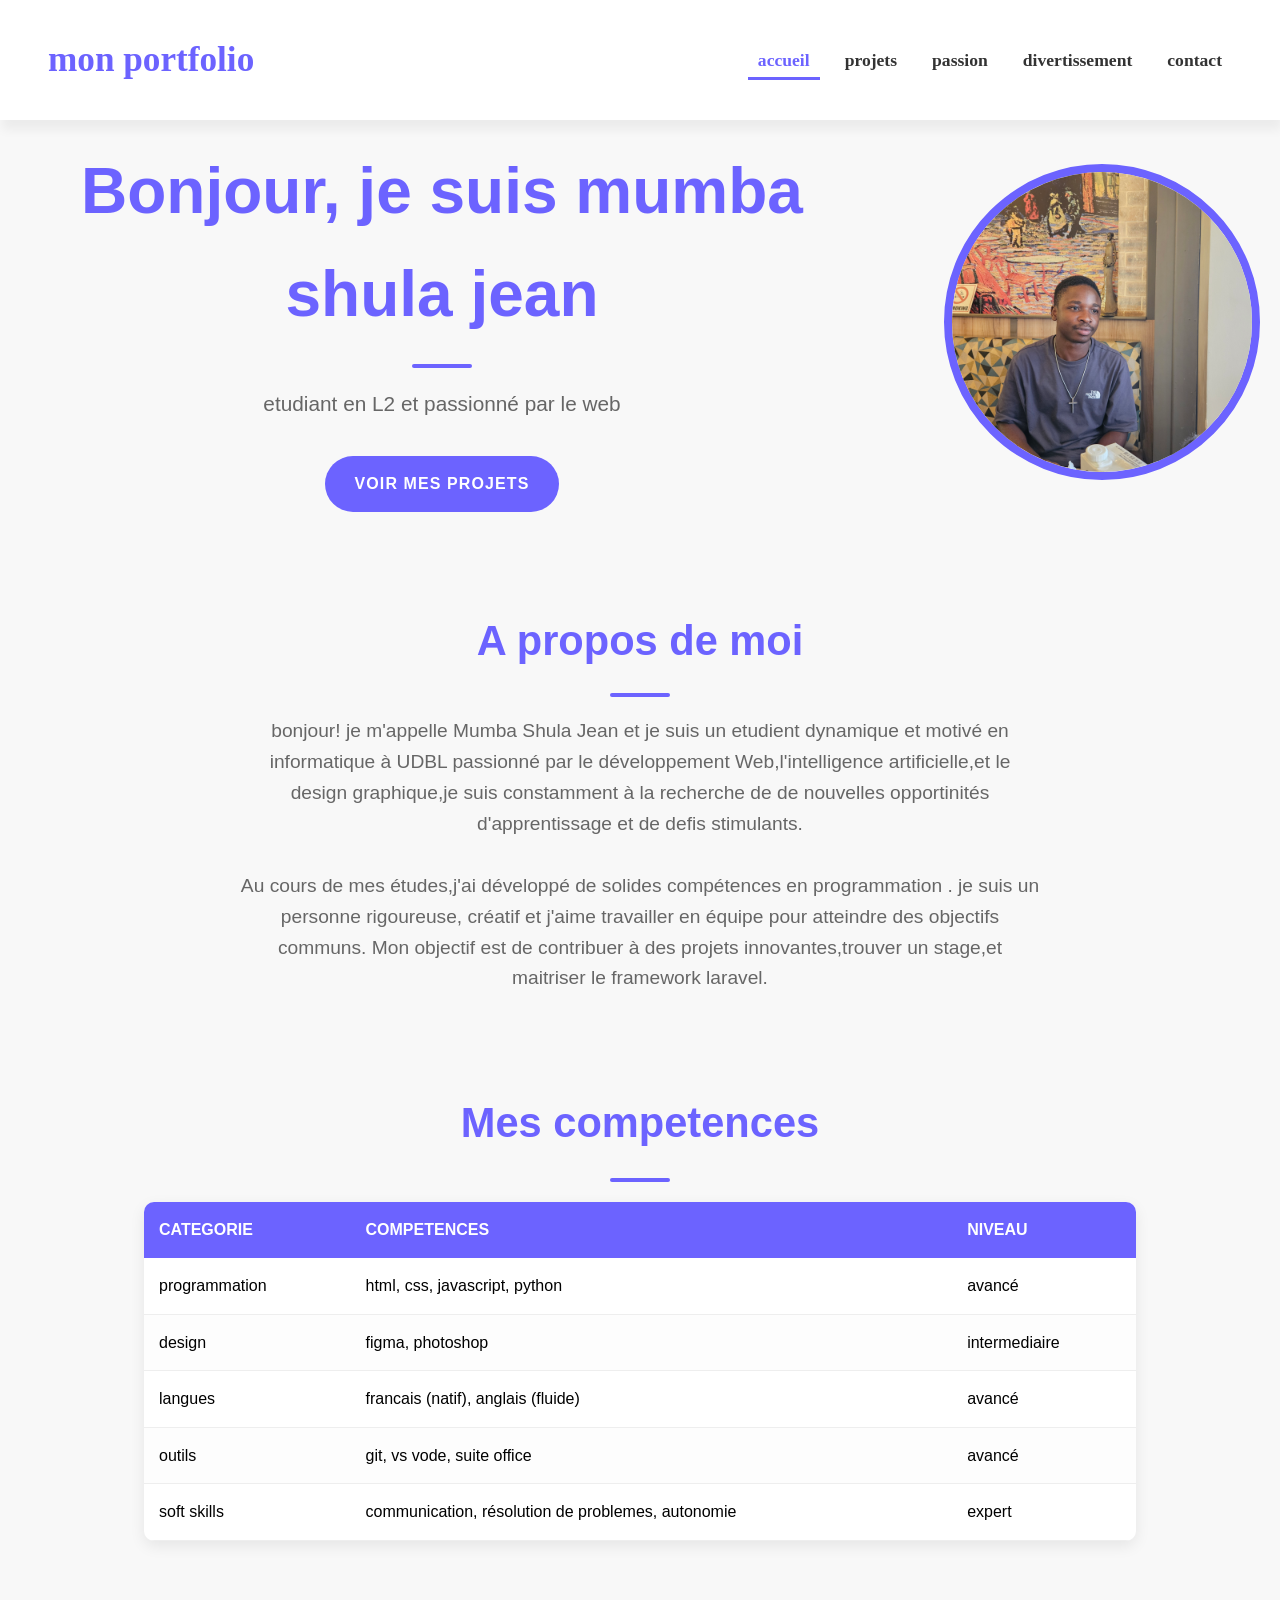
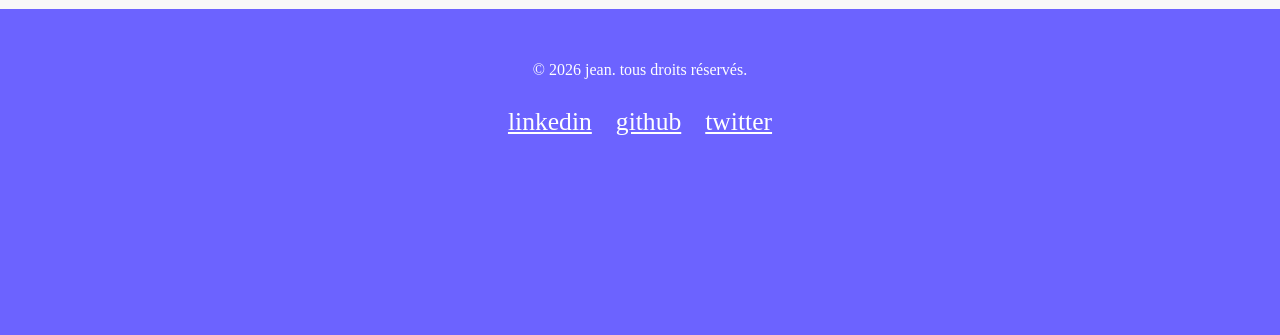
<file: index.html>
<!DOCTYPE html>
<html lang="en">
<head>
    <meta charset="UTF-8">
    <meta name="viewport" content="width=device-width, initial-scale=1.0">
    <title>mon prtfolio</title>
    <link rel="stylesheet" href="css/style.css">

    </title>
</head>
<body>
    <header>
        <div>
            <a href="">mon portfolio</a>
        </div>
        <nav>
            <ul>
                <li><a href="index.html" class="active">accueil</a></li>
                <li><a href="projets.html">projets</a></li>
                <li><a href="passions.html">passion</a></li>
                <li><a href="divertissement.html">divertissement</a></li>
                <li><a href="contact.html">contact</a></li>
            </ul>
        </nav>
    </header>
    <main>
        <section class="hero">
            <div>
                <h1>Bonjour, je suis mumba shula jean</h1>
                <p>etudiant en L2 et passionné par le web</p>
                <a href="projets.html">voir mes projets</a>
            </div>
            <div>
                <img src="images/20260224_145908.jpg" alt="mumba shula jean artiste">
            </div>
        </section>
        <section class="apropos">
        <div>
            <h2>A propos de moi</h2>
            <p>bonjour! je m'appelle Mumba Shula Jean et je suis un etudient dynamique et motivé en informatique à UDBL passionné par le développement Web,l'intelligence artificielle,et le design graphique,je suis constamment à la recherche de de nouvelles opportinités d'apprentissage et de defis stimulants.</p>
            <p>Au cours de mes études,j'ai développé de solides compétences en programmation . je suis un personne rigoureuse, créatif et j'aime travailler en équipe pour atteindre des objectifs communs. Mon objectif est de contribuer à des projets innovantes,trouver un stage,et maitriser le framework laravel. </p>
        </div>
        </section> 
        <section class="competences">
            <h2>Mes competences</h2>
            <table>
            <thead>
                <tr>
                    <th>categorie</th>
                    <th>competences</th>
                    <th>niveau</th>
                </tr>
            </thead>
            <tbody>
                <tr>
                    <td>programmation</td>
                    <td>html, css, javascript, python</td>
                    <td>avancé</td>
                </tr>

                <tr>
                    <td>design</td>
                    <td>figma, photoshop</td>
                    <td>intermediaire</td>
                </tr>

                <tr>
                    <td>langues</td>
                    <td>francais (natif), anglais (fluide)</td>
                    <td>avancé</td>
                </tr>
                <tr>
                    <td>outils</td>
                    <td>git, vs vode, suite office</td>
                    <td>avancé</td>
                </tr>
                <tr>
                    <td>soft skills</td>
                    <td>communication, résolution de problemes, autonomie</td>
                    <td>expert</td>
                </tr>
            </tbody>
            </table>
        </section>
        </main>
            <footer>
            <p>© 2026 jean. tous droits réservés.</p>
            <p>
                <a href="">linkedin</a>
                <a href="">github</a>
                <a href="">twitter</a>
            <p>
            <footer>
    </body>
</html>
</file>
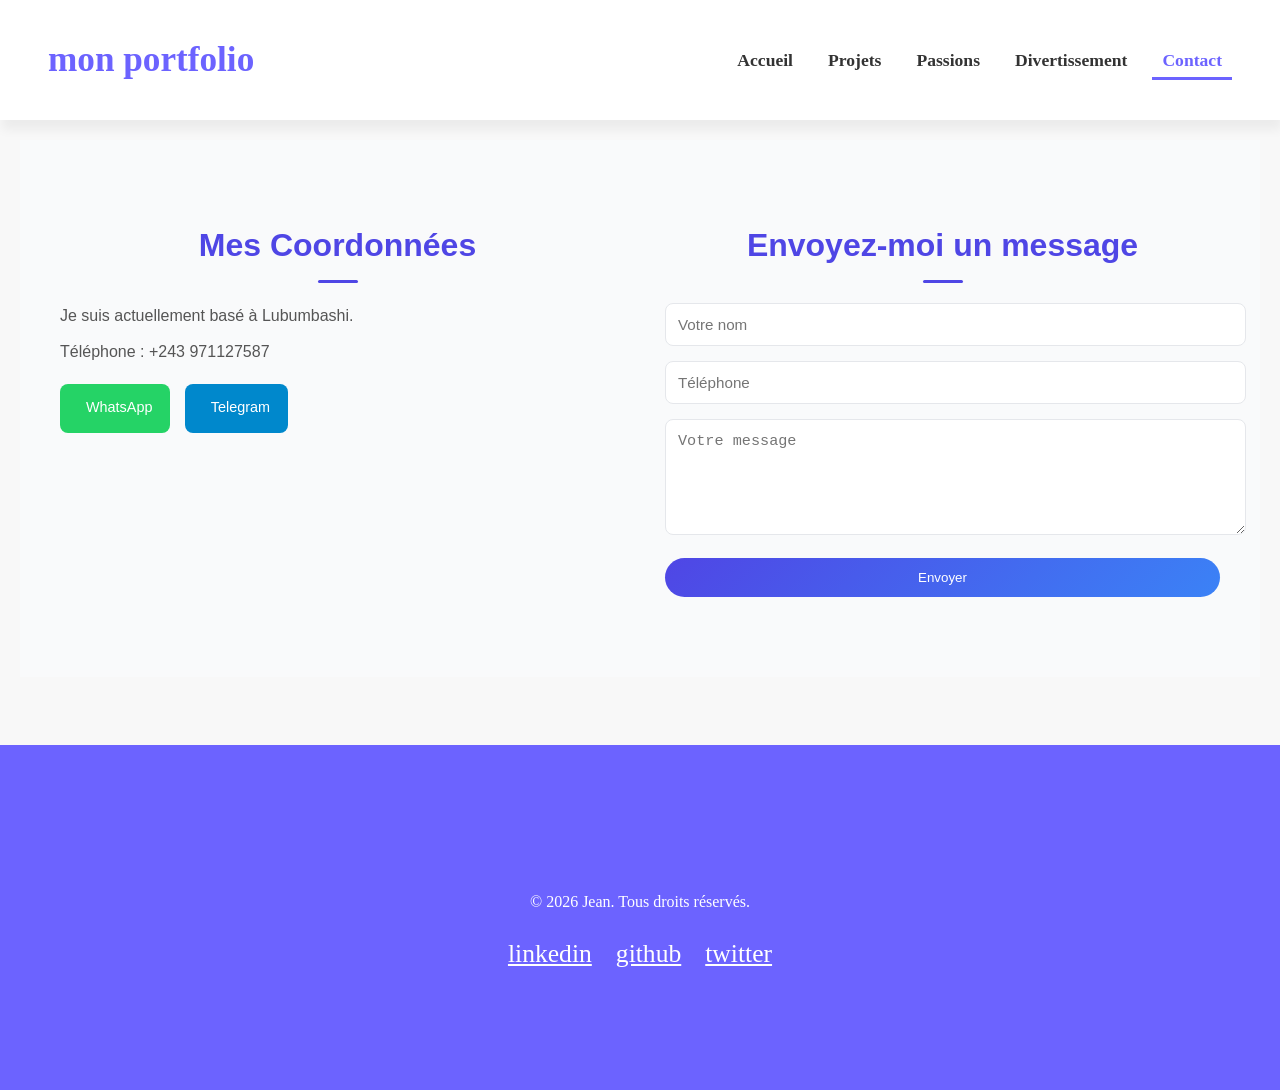
<file: contact.html>
<!DOCTYPE html>
<html lang="en">
<head>
    <meta charset="UTF-8">
    <meta name="viewport" content="width=device-width, initial-scale=1.0">
    <title>Document</title>
</head>
<body>
    <!DOCTYPE html>
<html lang="en">
<head>
    <meta charset="UTF-8">
    <meta name="viewport" content="width=device-width, initial-scale=1.0">
    <title>mon portfolio</title>
    <link rel="stylesheet" href="css/style.css">
</head>
<body>
    <header>
        <div>
            <a href="">mon portfolio</a>
        </div>
        <nav>
            <ul>
                <li><a href="index.html" >Accueil</a></li>
                <li><a href="projets.html">Projets</a></li>
                <li><a href="passions.html">Passions</a></li>
                <li><a href="divertissement.html">Divertissement</a></li>
                <li><a href="contact.html"class="active">Contact</a></li>
            </ul>
        </nav>
    </header>
    <main>
    <section class="contact-section">

        <!-- CÔTÉ COORDONNÉES -->
        <div class="contact-info">
            <h2>Mes Coordonnées</h2>
            <p>Je suis actuellement basé à Lubumbashi.</p>
            <p>Téléphone : +243 971127587</p>

            <div class="contact-buttons">
                <a href="https://wa.me/243971127587" class="whatsapp" target="_blank">
                    <i class="fab fa-whatsapp"></i> WhatsApp
                </a>
                <a href="#" class="telegram">
                    <i class="fab fa-telegram"></i> Telegram
                </a>
            </div>
        </div>

        <!-- CÔTÉ FORMULAIRE -->
        <div class="contact-form">
            <h2>Envoyez-moi un message</h2>

            <input type="text" placeholder="Votre nom" required>
            <input type="tel" placeholder="Téléphone" required>
            <textarea placeholder="Votre message" rows="5" required></textarea>

            <button type="submit">Envoyer</button>
        </div>

    </section>
</main>
<footer>

    </section>
</main>
<footer>

<p>© 2026 Jean. Tous droits réservés.</p>
<p>
    <a href="">linkedin</a>
    <a href="">github</a>
    <a href="">twitter</a>
</p>
</footer>
</body>
</html>
</main>
</file>
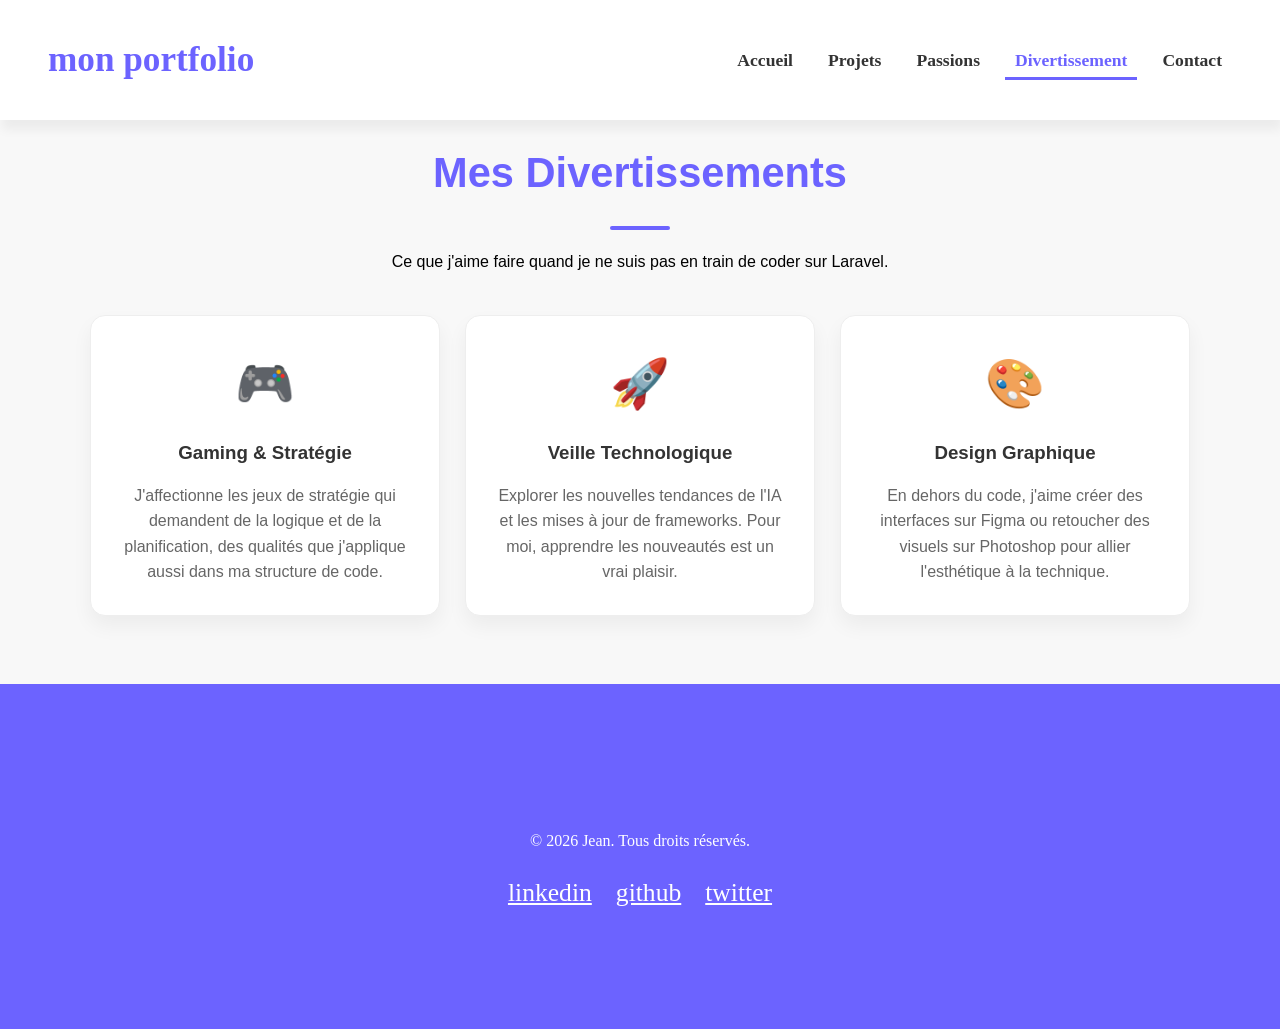
<file: divertissement.html>
<!DOCTYPE html>
<html lang="en">
<head>
    <meta charset="UTF-8">
    <meta name="viewport" content="width=device-width, initial-scale=1.0">
    <title>Document</title>
</head>
<body>
    <!DOCTYPE html>
<html lang="en">
<head>
    <meta charset="UTF-8">
    <meta name="viewport" content="width=device-width, initial-scale=1.0">
    <title>mon portfolio</title>
    <link rel="stylesheet" href="css/style.css">
</head>
<body>
    <header>
        <div>
            <a href="">mon portfolio</a>
        </div>
        <nav>
            <ul>
                <li><a href="index.html" >Accueil</a></li>
                <li><a href="projets.html">Projets</a></li>
                <li><a href="passions.html">Passions</a></li>
                <li><a href="divertissement.html"class="active">Divertissement</a></li>
                <li><a href="contact.html">Contact</a></li>
            </ul>
        </nav>
    </header>
<main>
    <section class="divertissement-header">
        <h1>Mes Divertissements</h1>
        <p>Ce que j'aime faire quand je ne suis pas en train de coder sur Laravel.</p>
    </section>

    <section class="divertissement-grid">
        <article class="card-divertissement">
            <div class="emoji">🎮</div>
            <h3>Gaming & Stratégie</h3>
            <p>J'affectionne les jeux de stratégie qui demandent de la logique et de la planification, des qualités que j'applique aussi dans ma structure de code.</p>
        </article>

        <article class="card-divertissement">
            <div class="emoji">🚀</div>
            <h3>Veille Technologique</h3>
            <p>Explorer les nouvelles tendances de l'IA et les mises à jour de frameworks. Pour moi, apprendre les nouveautés est un vrai plaisir.</p>
        </article>

        <article class="card-divertissement">
            <div class="emoji">🎨</div>
            <h3>Design Graphique</h3>
            <p>En dehors du code, j'aime créer des interfaces sur Figma ou retoucher des visuels sur Photoshop pour allier l'esthétique à la technique.</p>
        </article>
    </section>
</main>
    </div>
  </section>
</main>
<footer>
 </main>
<footer>

<p>© 2026 Jean. Tous droits réservés.</p>
<p>
   <a href="">linkedin</a>
   <a href="">github</a>
   <a href="">twitter</a>
</p>
</footer>
</body>
</html>
</file>
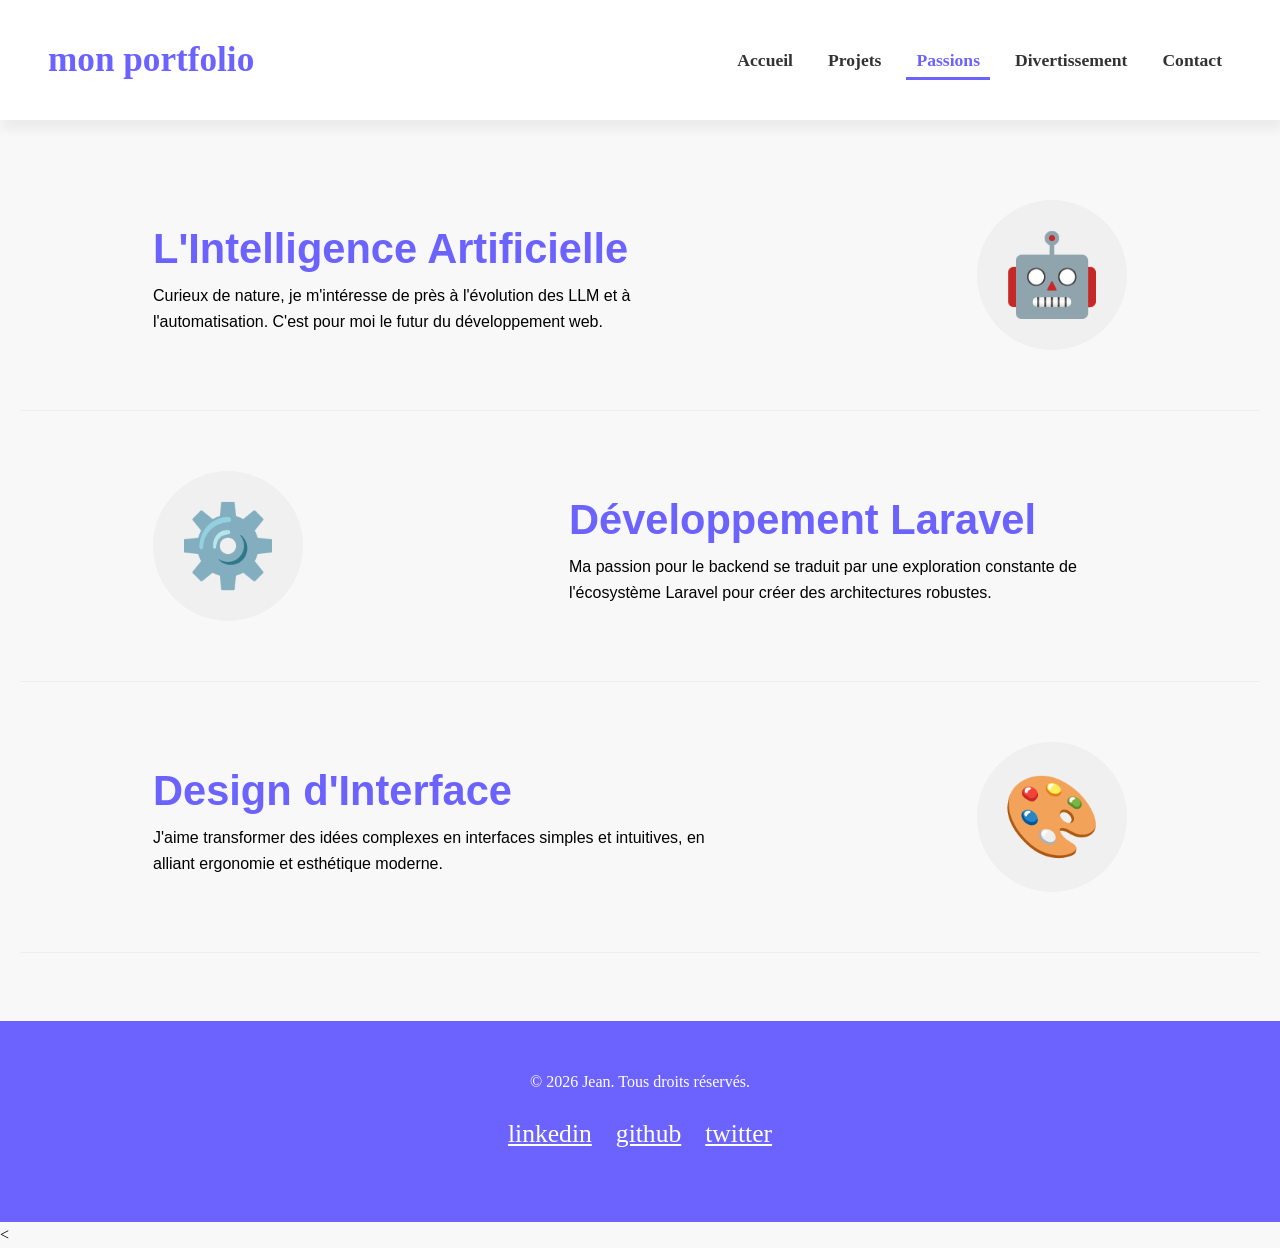
<file: passions.html>
<!DOCTYPE html>
<html lang="en">
<head>
    <meta charset="UTF-8">
    <meta name="viewport" content="width=device-width, initial-scale=1.0">
    <title>Document</title>
</head>
<body>
    <!DOCTYPE html>
<html lang="en">
<head>
    <meta charset="UTF-8">
    <meta name="viewport" content="width=device-width, initial-scale=1.0">
    <title>mon portfolio</title>
    <link rel="stylesheet" href="css/style.css">
</head>
<body>
    <header>
        <div>
            <a href="">mon portfolio</a>
        </div>
        <nav>
            <ul>
                <li><a href="index.html" >Accueil</a></li>
                <li><a href="projets.html">Projets</a></li>
                <li><a href="passions.html"class="active">Passions</a></li>
                <li><a href="divertissement.html">Divertissement</a></li>
                <li><a href="contact.html">Contact</a></li>
            </ul>
        </nav>
    </header>
<main>
    <section class="passions-section">
        <div class="passion-item">
            <div class="passion-text">
                <h2>L'Intelligence Artificielle</h2>
                <p>Curieux de nature, je m'intéresse de près à l'évolution des LLM et à l'automatisation. C'est pour moi le futur du développement web.</p>
            </div>
            <div class="passion-visual">🤖</div>
        </div>

        <div class="passion-item reverse">
            <div class="passion-text">
                <h2>Développement Laravel</h2>
                <p>Ma passion pour le backend se traduit par une exploration constante de l'écosystème Laravel pour créer des architectures robustes.</p>
            </div>
            <div class="passion-visual">⚙️</div>
        </div>

        <div class="passion-item">
            <div class="passion-text">
                <h2>Design d'Interface</h2>
                <p>J'aime transformer des idées complexes en interfaces simples et intuitives, en alliant ergonomie et esthétique moderne.</p>
            </div>
            <div class="passion-visual">🎨</div>
        </div>
    </section>
</main>
 </main>
<footer>

<p>© 2026 Jean. Tous droits réservés.</p>
<p>
    <a href="">linkedin</a>
    <a href="">github</a>
    <a href="">twitter</a>
</p>
</footer>
</body>
</html>
    <
</file>
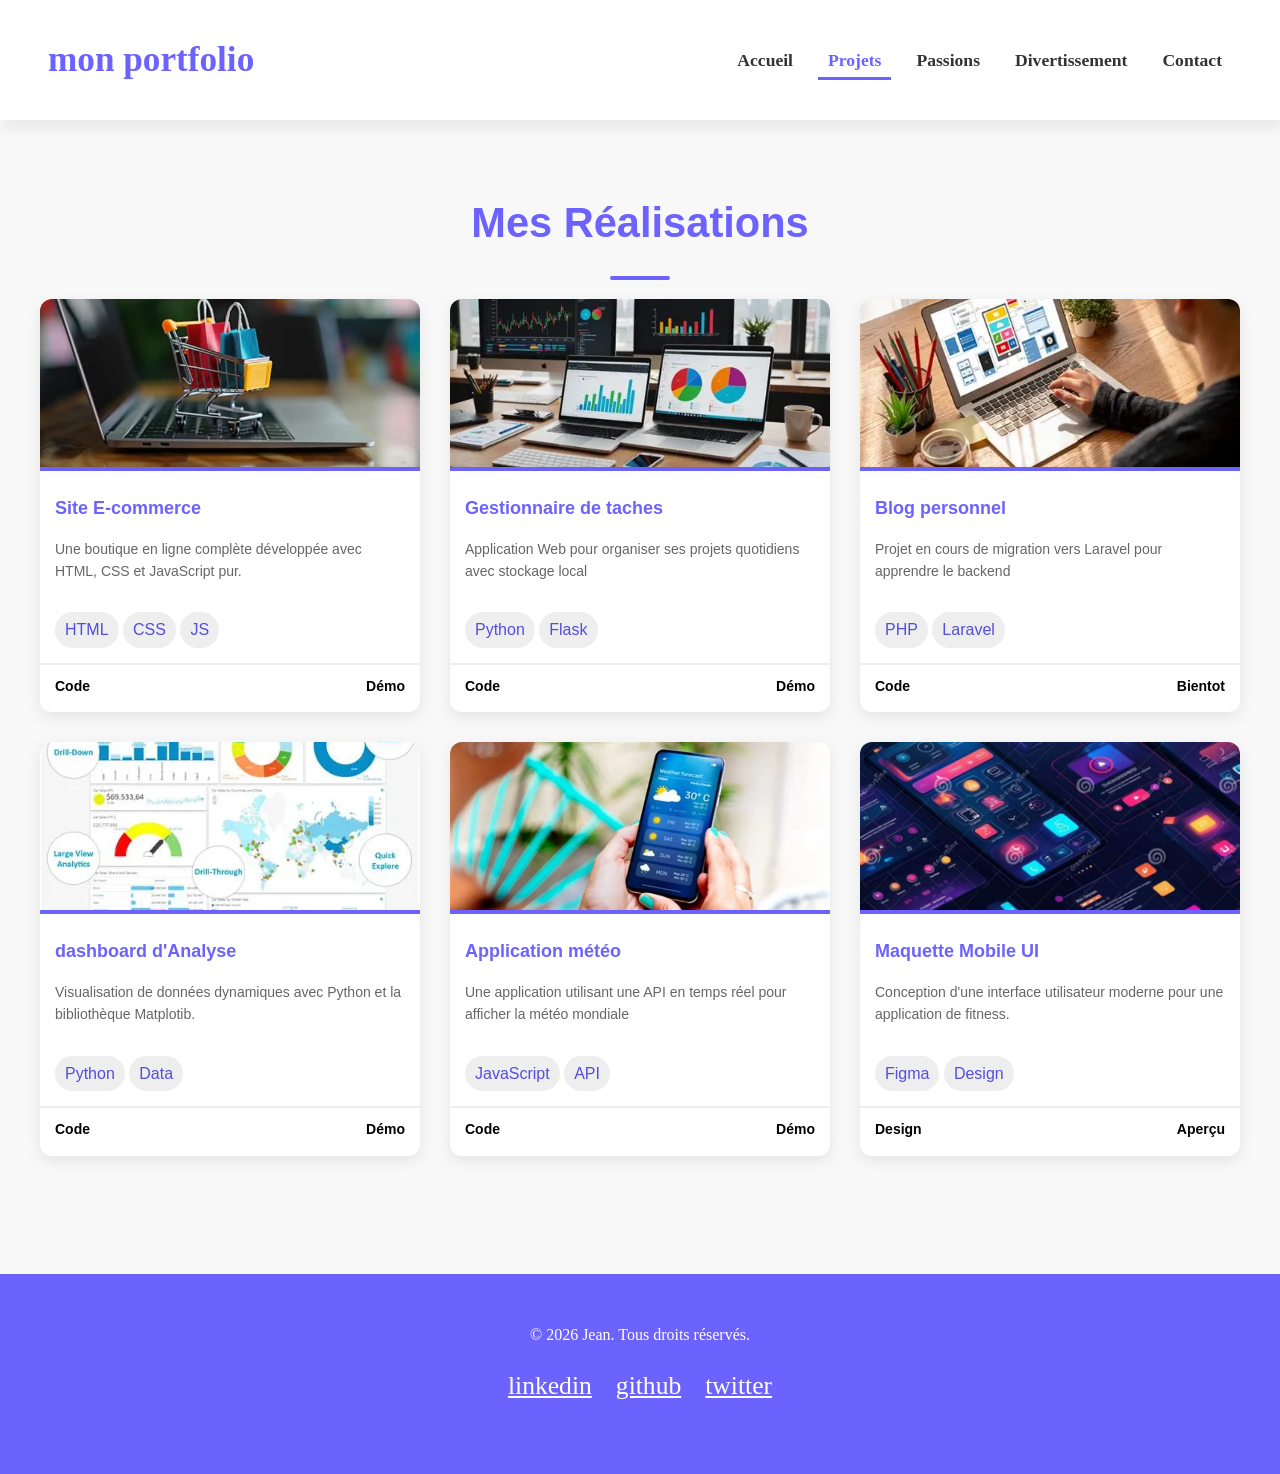
<file: projets.html>
<!DOCTYPE html>
<html lang="en">
<head>
    <meta charset="UTF-8">
    <meta name="viewport" content="width=device-width, initial-scale=1.0">
    <title>mon portfolio</title>
    <link rel="stylesheet" href="css/style.css">
</head>
<body>
    <header>
        <div>
            <a href="">mon portfolio</a>
        </div>
        <nav>
            <ul>
                <li><a href="index.html">Accueil</a></li>
                <li><a href="projets.html"class="active">Projets</a></li>
                <li><a href="passions.html">Passions</a></li>
                <li><a href="divertissement.html">Divertissement</a></li>
                <li><a href="contact.html">Contact</a></li>
            </ul>
        </nav>
    </header>
<main>
        <section class="projets">
        <h1>Mes Réalisations</h1>
        <div class="cards">
            <div class="card">
           <img src="images/E-commerce.webp" alt="E-commerce.webp" width="300">
          <h3>Site E-commerce</h3>
          <p>Une boutique en ligne complète développée avec HTML, CSS et JavaScript pur.</p>
          <div class="tags">
          <span>HTML</span>
          <span>CSS</span>
          <span>JS</span>
          </div>
          <div class="link">
            <a href="#"><i class="fab fa-github -code"></i> Code</a>
            <a href="#"><i class="fas fa-external-link-alt"></i> Démo</a>
          </div>
        </div>
        <div class="card">
            <img src="images/gestion de taches.webp" alt="gestion de taches.webp" width="300">
            <h3>Gestionnaire de taches</h3>
            <p>Application Web pour organiser ses projets quotidiens avec stockage local</p>
            <div class="tags">
            <span>Python</span>
            <span>Flask</span>
            </div>
            <div class="link">
                <a href="#"><i class="fab fa-github -code"></i>Code</a>
                <a href="#"><i class="fas fa-external-link-alt"></i>Démo</a>
            </div>
        </div> 
        <div class="card">
            <img src="images/blog personnel.webp" alt="blog personnel.webp" width="300">
            <h3>Blog personnel</h3>
            <p>Projet en cours de migration vers Laravel pour apprendre le backend</p>
            <div class="tags">
            <span>PHP</span>
            <span>Laravel</span>
            </div>
        <div class="link">
            <a href="#"><i class="fab fa-github -code"></i>Code</a>
            <a href="#"><i class="fa fa-clock"></i>Bientot</a>
        </div>
        </div>
        <div class="card">
            <img src="images/dashboard.webp" alt="dashboard.webp" width="300">
            <h3>dashboard d'Analyse</h3>
            <p>Visualisation de données dynamiques avec Python et la bibliothèque Matplotib.</p>
            <div class="tags">
            <span>Python</span>
            <span>Data</span>
            </div>
        <div class="link">
            <a href="#"><i class="fab fa-github -code"></i>Code</a>
            <a href="#"><i class="fas fa-external-link-alt"></i>Démo</a>
        </div>
        </div>
        <div class="card">
            <img src="images/meteo.webp" alt="meteo.webp" width="300">
            <h3>Application météo</h3>
            <p>Une application utilisant une API en temps réel pour afficher la météo mondiale</p>
            <div class="tags">
            <span>JavaScript</span>
            <span>API</span>
            </div>
            <div class="link">
                <a href="#"><i class="fab fa-github -code"></i>Code</a>
                <a href="#"><i class="fas fa-external-link-alt"></i>Démo</a>
            </div>
        </div>
        <div class="card">
            <img src="images/maquette.webp" alt="maquette.webp" width="300">
            <H3>Maquette Mobile UI</H3>
            <p>Conception d'une interface utilisateur moderne pour une application de fitness.</p>
            <div class="tags">
            <span>Figma</span>
            <span>Design</span>
            </div>
            <div class="link">
                <a href="#"><i class="fab fa-figma -code"></i>Design</a>
                <a href="#"><i class="fa fa-eye"></i>Aperçu</a>
            </div>
        </div>
        </div>
        </section>
     </main>
<footer>

<p>© 2026 Jean. Tous droits réservés.</p>
<p>
    <a href="">linkedin</a>
    <a href="">github</a>
    <a href="">twitter</a>
</p>
</footer>
</body>
</html>
</main>
</file>
<file: css/style.css>
:root{
    --violet-doux: #6C63FF;
    --violet-fonce: #534EDD;
    --orange-vif: #FFA726;
    --gris-tres-fonce: #333;
    --gris-fonce: #666;
    --gris-tres-clair: #F8F8F8;
    --gris-clair: #EEE;
}
*{
    margin: 0;
    padding: 0;
    box-sizing: borde-box;
}

body {
    background-color: var(--gris-tres-clair);
    font-family: 'Roboto';
    line-height: 1.6;
}

header{
    background-color: white;
    box-shadow: 2px 10px 10px rgba(0, 0, 0, 0.05);
    position: sticky;
    top: 0;
    z-index: 100;
    display: flex;
    justify-content: space-between;
    align-items: center;
    padding: 2rem 3rem;
}

header div a {
    text-decoration: none;
    font-size: 2.2rem;
    font-weight: bold;
    color: var(--violet-doux);
}

ul li {
    list-style: none;
    margin-left: 15px;
}

ul {
    display: flex;
}
ul li a {
    text-decoration: none;
    color: var(--gris-tres-fonce);
    font-weight:600;
    font-size: 1.1rem;
    position: relative;
    padding: 10px;
}

ul li a:hover{
    color: var(--violet-doux);
}

ul li a::after{
    content: '';
    position: absolute;
    left: 0;
    bottom: 0;
    height: 3px;
    width: 0;
    background-color: var(--violet-doux);
    transition: width 0.3s ease;
}

ul li a:hover::after{
    width: 100%;
}

a.active {
    color: var(--violet-doux);
}

a.active::after{
    width: 100%;
}
section.hero {
    display: flex;
    justify-content: center;
    align-items: center;
    gap: 5rem;
    text-align: center;
}
.hero img {
    width: 300PX;
    height: 300px;
    object-fit: cover;
    border-radius: 50%;
    border: 8px solid var(--violet-doux);
}

.hero h1{
    color: var(--violet-doux);
    font-size: 4rem;
    font-weight: 700;
    margin-bottom: 1.2rem;
}
*.hero p {
    color: var(--gris-fonce);
    font-size: 1.3rem;
    margin-bottom: 1.2rem;
}

.hero a {
    text-decoration: none;
    display: inline-block;
    background-color: var(--violet-doux);
    color: white;
    padding: 15px 30px;
    border-radius: 50px;
    text-transform: uppercase;
    letter-spacing: 1.1px;
    font-weight: 600;
    margin-top: 1rem;
    transition: backroud-color 0.3s ease, transform 0.2s ease;
}

.hero a:hover {
    background-color: var(--violet-fonce);
    transform: translatey(-3px);
}
.apropos {
    width: 800px;
    margin: 6rem auto;
    text-align: center;
}
section h2 {
     color: var(--violet-doux);
     font-size: 2.6rem;
     font-weight: 700;
     position: relative;
     text-align: center;
}

.apropos h2::after {
    content: '';
    display: block;
    width: 60px;
    height: 4px;
    background-color: var(--violet-doux);
    margin: 1.2rem auto;
    border-radius: 2px;
}

.apropos p {
    margin-bottom: 2rem;
    color: var(--gris-fonce);
    font-size: 1.2rem;
}
section H2 {
     color: var(--violet-doux);
     font-size: 2.6rem;
     font-weight: 700;
     position: relative;
     text-align: center;
}

section H2::after {
    content: '';
    display: block;
    width: 60px;
    height: 4px;
    background-color: var(--violet-doux);
    margin: 1.3rem auto;
    border-radius: 2px;
}

.competences table {
    width: 80%;
    margin: 0 auto;
    border-collapse: collapse;
    background-color: #FFF;
    box-shadow: 0 5px 15px rgba(0, 0, 0, 0.08);
    border-radius: 10px;
    overflow: hidden;   
}

.competences table th, .competences table td {
    padding: 15px;
}

.competences table thead {
    background-color: var(--violet-doux);
    color: #FFF;
    text-transform: uppercase;
}

.competences table tbody td {
    border-bottom: 1px solid var(--gris-clair);
}

.competences table tbody tr:nth-child(even) {
    background-color: #FDFDFD;
}

.competences table tbody tr {
    transition: background-color 0.3s ease;
}

.competences table tbody tr:hover {
    background-color: #F0F0F0;
}

.competences table thead th {
    text-align: left;
}

footer {
    margin-top: 3rem;
    padding: 3rem 0;
    background-color: var(--violet-doux);
    text-align: center;  
}

footer p {
    color: white;
    margin-bottom: 1.2rem;
}

footer a {
    display: inline-block;
    font-size: 1.6rem;
    color: white;
    margin: 0 10px;
    transition: color 0.3s ease, transform 0.2s ease;
}

footer a:hover {
    color: var(--orange-vif);
    transform: translateY(-3px);
}
h1{
    color: var(--violet-doux);
    font-size: 2.6rem;
    font-weight: 700;
    position: relative;
    text-align: center;
}
h1::after{
    content: '';
    display: block;
    width: 60px;
    height: 4px;
    background-color: var(--violet-doux);
    margin: 1.2rem auto;
    border-radius: 2px;
}
.projets{
    padding: 50px 20px;
    align-items: center;
}
.cards{
    display: grid;
    grid-template-columns: repeat(auto-fit, minmax(330px, 1fr));
    gap: 30px;
  
}
.card{
    background: #fff;
    border-radius: 12px;
    overflow: hidden;
    text-align: left;
    transition: 0.3s;
    box-shadow: 0 5px 15px rgb(0, 0,0,0.08);
}
.card:hover{
    transform: translateY(-8px);
    box-shadow: 0 10px 25px rgb(0, 0,0,0.15);
}
.card img{
    width: 100%;
    height: 10.5rem;
    object-fit: cover;
    border-bottom: 4px solid var(--violet-doux);
    border-radius: 0;   
    padding: 0;

}
.card h3{
    font-size: 18px;
    margin: 15px;
    color: var(--violet-doux);
}
.card p{
    font-size: 14px;
    margin: 0 15px 15px;
    color: var(--gris-fonce);
}
.tags{
    margin-top: 10px;
    padding: 15px;
}
.tags span{
    display: inline-block;
    background: #EEE;
    padding: 5px 10px;
    border-radius: 20px;
    font-size: 12px;
    margin-right: 5px 5px 10px 0;
    font-size: 1rem;
    color: var(--violet-fonce);
}
.link{
    display: flex;
    justify-content: space-between;
    padding: 10px 15px 15px;
    border-top: 2px solid #EEE;
}
.link a{
    text-decoration: none;
    color: var(--gris-trés-fonce);
    font-weight: bold;
    font-size: 14px;
}
.link a:hover{
    text-decoration: underline;
}
/* SECTION CONTACT */
.contact {
  min-height: 80vh;
  display: flex;
  flex-direction: column;
  justify-content: center; /* centre vertical */
  align-items: center; /* centre horizontal */
  text-align: center;
  padding: 40px;
}

/* TITRE */
.contact h1 {
  margin-bottom: 10px;
}

/* TEXTE */
.contact p {
  max-width: 500px;
  margin-bottom: 20px;
  color: #555;
}

/* FORMULAIRE */
form {
  width: 100%;
  max-width: 500px;
}

/* GROUPE INPUT */
.form-group {
  margin-bottom: 15px;
  text-align: left;
}

/* INPUT + TEXTAREA */
input, textarea {
  width: 100%;
  padding: 12px;
  border-radius: 8px;
  border: 1px solid #ccc;
  outline: none;
  font-size: 14px;
}

/* EFFET FOCUS */
input:focus, textarea:focus {
  border-color: black;
}

/* BOUTON */
button {
  width: 100%;
  padding: 12px;
  background: black;
  color: white;
  border: none;
  border-radius: 8px;
  cursor: pointer;
  transition: 0.3s;
}

/* HOVER */
button:hover {
  background: #333;
}
.timeline {
    border-left: 3px solid #007bff;
    margin: 40px;
    padding-left: 20px;
}

.timeline-item {
    margin-bottom: 30px;
    position: relative;
}

.timeline-item::before {
    content: "";
    position: absolute;
    left: -11px;
    top: 5px;
    width: 15px;
    height: 15px;
    background: #007bff;
    border-radius: 50%;
}

.timeline-item h3 {
    margin-bottom: 5px;
}
.grid {
    display: grid;
    grid-template-columns: repeat(auto-fit, minmax(200px, 1fr));
    gap: 15px;
    padding: 30px;
}

.box {
    background: linear-gradient(135deg, #ff7e5f, #feb47b);
    color: white;
    height: 150px;
    display: flex;
    align-items: center;
    justify-content: center;
    border-radius: 15px;
    font-size: 1.2em;
    transition: 0.3s;
}

.box:hover {
    transform: scale(1.1);
    background: linear-gradient(135deg, #43cea2, #185a9d);
}/* Section */
/* SECTION PASSIONS */
.passion-section {
    padding: 80px 20px;
    background: #ffffff;
    max-width: 900px;
    margin: auto;
}

/* TITRE */
.passion-section h1 {
    font-size: 2.5rem;
    color: var(--violet-doux);
    margin-bottom: 10px;
}

.subtitle {
    color: #6b7280;
    margin-bottom: 50px;
}

/* CONTAINER */
.passion-container {
    border-left: 2px solid #e5e7eb;
    padding-left: 30px;
}

/* ITEM */
.passion-card {
    position: relative;
    margin-bottom: 40px;
    padding-left: 10px;
}

/* POINT SUR LA LIGNE */
.passion-card::before {
    content: "";
    position: absolute;
    left: -38px;
    top: 5px;
    width: 14px;
    height: 14px;
    background: #4f46e5;
    border-radius: 50%;
}

/* TITRE PASSION */
.passion-card h3 {
    font-size: 1.2rem;
    color: #111;
    margin-bottom: 5px;
}

/* TEXTE */
.passion-card p {
    color: #4b5563;
    font-size: 0.95rem;
    line-height: 1.6;
}

/* HOVER (léger et pro) */
.passion-card:hover h3 {
    color: #4f46e5;
}
/* SECTION CONTACT */
.contact-section {
    display: grid;
    grid-template-columns: 1fr 1fr;
    gap: 50px;
    padding: 80px 40px;
    background: #f9fafb;
}

/* TITRES */
.contact-section h2 {
    font-size: 2rem;
    color: #4f46e5;
    margin-bottom: 20px;
}

/* SOUS LIGNE (petite barre) */
.contact-section h2::after {
    content: "";
    display: block;
    width: 40px;
    height: 3px;
    background: #4f46e5;
    margin-top: 8px;
}

/* TEXTE */
.contact-info p {
    color: #555;
    margin-bottom: 10px;
}

/* BOUTONS */
.contact-buttons {
    margin-top: 20px;
}

.contact-buttons a {
    display: inline-block;
    padding: 10px 18px;
    border-radius: 8px;
    color: white;
    text-decoration: none;
    margin-right: 10px;
    font-size: 0.9rem;
}

/* WhatsApp */
.whatsapp {
    background: #25D366;
}

/* Telegram */
.telegram {
    background: #0088cc;
}

/* FORMULAIRE */
.contact-form input,
.contact-form textarea {
    width: 100%;
    padding: 12px;
    margin-bottom: 15px;
    border: 1px solid #e5e7eb;
    border-radius: 8px;
    outline: none;
    font-size: 0.95rem;
}

/* FOCUS */
.contact-form input:focus,
.contact-form textarea:focus {
    border-color: #4f46e5;
}

/* BOUTON ENVOYER */
.contact-form button {
    background: linear-gradient(135deg, #4f46e5, #3b82f6);
    color: white;
    padding: 12px 25px;
    border: none;
    border-radius: 25px;
    cursor: pointer;
    transition: 0.3s;
}

/* HOVER */
.contact-form button:hover {
    opacity: 0.9;
}

/* RESPONSIVE */
@media (max-width: 768px) {
    .contact-section {
        grid-template-columns: 1fr;
    }
}
/* ICONES DANS BOUTONS */
.contact-buttons i {
    margin-right: 8px;
    font-size: 1.1rem;
    vertical-align: middle;
}

/* CONTAINER */
.passion-container {
    display: flex;
    flex-direction: column;
    gap: 20px;
}

/* BLOC */
.passion-card {
    padding: 20px 25px;
    border-left: 4px solid #4f46e5;
    background: #f9fafb;
    border-radius: 8px;
    transition: 0.3s;
}

/* HOVER PRO */
.passion-card:hover {
    background: #eef2ff;
    transform: translateX(5px);
}

/* TITRE */
.passion-card h3 {
    margin-bottom: 8px;
    color: #111;
    font-size: 1.1rem;
}

/* TEXTE */
.passion-card p {
    color: #4b5563;
    font-size: 0.95rem;
    line-height: 1.5;
}
/* Style pour la page divertissement */
main {
    padding: 20px;
    font-family: 'Segoe UI', Tahoma, Geneva, Verdana, sans-serif;
}

.divertissement-header {
    text-align: center;
    margin-bottom: 40px;
}

.divertissement-grid {
    display: grid;
    grid-template-columns: repeat(auto-fit, minmax(250px, 1fr));
    gap: 25px;
    max-width: 1100px;
    margin: 0 auto;
}

.card-divertissement {
    background: #ffffff;
    border-radius: 15px;
    padding: 30px;
    text-align: center;
    box-shadow: 0 10px 20px rgba(0,0,0,0.05);
    transition: all 0.3s ease;
    border: 1px solid #eee;
}

.card-divertissement:hover {
    transform: translateY(-8px);
    box-shadow: 0 15px 30px rgba(0,0,0,0.1);
    border-color: #007bff; /* Une petite touche de bleu au survol */
}

.emoji {
    font-size: 3rem;
    margin-bottom: 15px;
    display: block;
}

.card-divertissement h3 {
    color: #333;
    margin-bottom: 15px;
}

.card-divertissement p {
    color: #666;
    line-height: 1.6;
}
/* CSS POUR PASSIONS (Alternance) */
.passion-item {
    display: flex;
    align-items: center;
    justify-content: space-around;
    padding: 60px 0;
    border-bottom: 1px solid #eee;
}

.passion-item.reverse {
    flex-direction: row-reverse;
}

.passion-text {
    flex: 0 0 45%;
}

.passion-visual {
    font-size: 80px;
    background: #f0f0f0;
    width: 150px;
    height: 150px;
    display: flex;
    align-items: center;
    justify-content: center;
    border-radius: 50%;
}

/* CSS POUR DIVERTISSEMENT (Bento Style) */
.bento-container {
    display: grid;
    grid-template-columns: 2fr 1fr;
    grid-template-rows: auto auto;
    gap: 15px;
    max-width: 900px;
    margin: auto;
}

.bento-big {
    grid-row: span 2;
    background: #222;
    color: white;
    padding: 40px;
    border-radius: 10px;
}

.bento-small {
    background: #e9ecef;
    padding: 20px;
    border-radius: 10px;
}

.tag {
    display: inline-block;
    margin-top: 10px;
    padding: 5px 10px;
    background: #007bff;
    border-radius: 20px;
    font-size: 12px;
}
/* Animation de l'icône dans la section Passions */
.passion-visual {
    transition: transform 0.5s ease, background-color 0.3s ease;
}

.passion-item:hover .passion-visual {
    transform: rotate(15deg) scale(1.1); /* Tourne et grandit */
    background-color: #007bff; /* Devient bleu */
    color: white;
}

.passion-text h2 {
    position: relative;
    display: inline-block;
    transition: color 0.3s;
}

/* Petit trait qui apparaît sous le titre au survol */
.passion-text h2::after {
    content: '';
    position: absolute;
    width: 0;
    height: 2px;
    bottom: -5px;
    left: 0;
    background-color: #007bff;
    transition: width 0.3s ease;
}

.passion-item:hover .passion-text h2::after {
    width: 100%;
}
</file>
